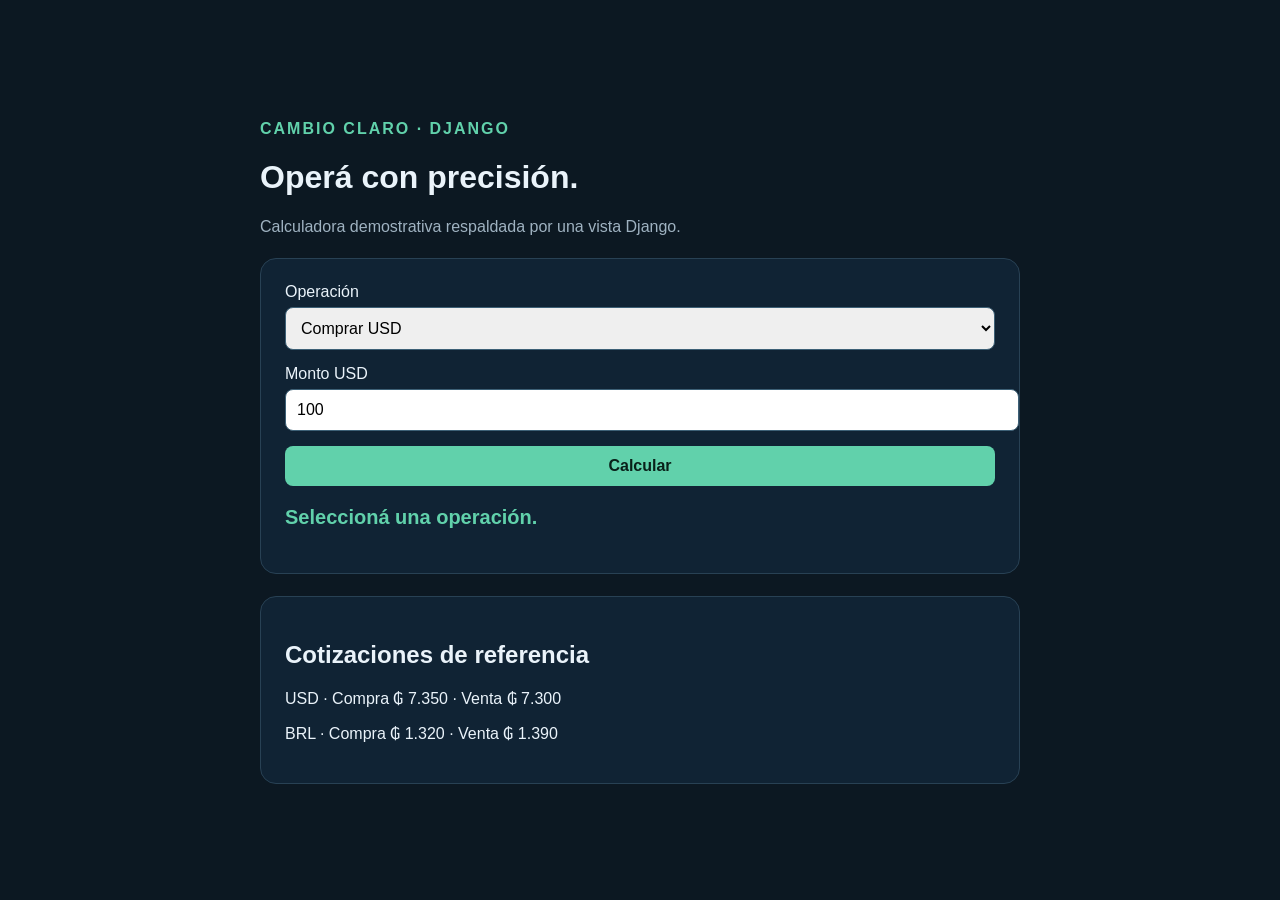
<file: operaciones/templates/operaciones/dashboard.html>
<!doctype html><html lang="es"><head><meta charset="utf-8"><meta name="viewport" content="width=device-width,initial-scale=1"><title>Cambio Claro</title><link rel="stylesheet" href="/static/css/app.css"></head><body><main><p class="brand">CAMBIO CLARO · DJANGO</p><h1>Operá con precisión.</h1><p class="sub">Calculadora demostrativa respaldada por una vista Django.</p><section><label>Operación<select id="operacion"><option value="buy">Comprar USD</option><option value="sell">Vender USD</option></select></label><label>Monto USD<input id="monto" type="number" value="100" min="0"></label><button id="calcular">Calcular</button><p id="resultado">Seleccioná una operación.</p></section><aside><h2>Cotizaciones de referencia</h2><p>USD · Compra ₲ 7.350 · Venta ₲ 7.300</p><p>BRL · Compra ₲ 1.320 · Venta ₲ 1.390</p></aside></main><script>const b=document.querySelector("#calcular"),r=document.querySelector("#resultado");b.onclick=async()=>{const q=new URLSearchParams({monto:monto.value,operacion:operacion.value});const data=await fetch("/cotizar/?"+q);const json=await data.json();r.textContent=json.error||"Resultado: ₲ "+Number(json.guaranies).toLocaleString("es-PY")+" (tasa "+json.tasa+")"}</script></body></html>
</file>
<file: static/css/app.css>
body{margin:0;background:#0c1822;color:#eaf3fa;font-family:Arial,sans-serif}main{max-width:760px;margin:8vh auto;padding:32px}.brand{color:#61d1ab;font-weight:bold;letter-spacing:2px}.sub{color:#9fb2c1}section,aside{margin-top:22px;padding:24px;border:1px solid #284154;border-radius:16px;background:#102334}label{display:block;margin-bottom:15px}input,select,button{display:block;width:100%;padding:11px;margin-top:6px;border-radius:8px;border:1px solid #3d6076;font:inherit}button{border:0;background:#61d1ab;color:#092019;font-weight:bold;cursor:pointer}#resultado{font-size:20px;font-weight:bold;color:#61d1ab}
</file>
